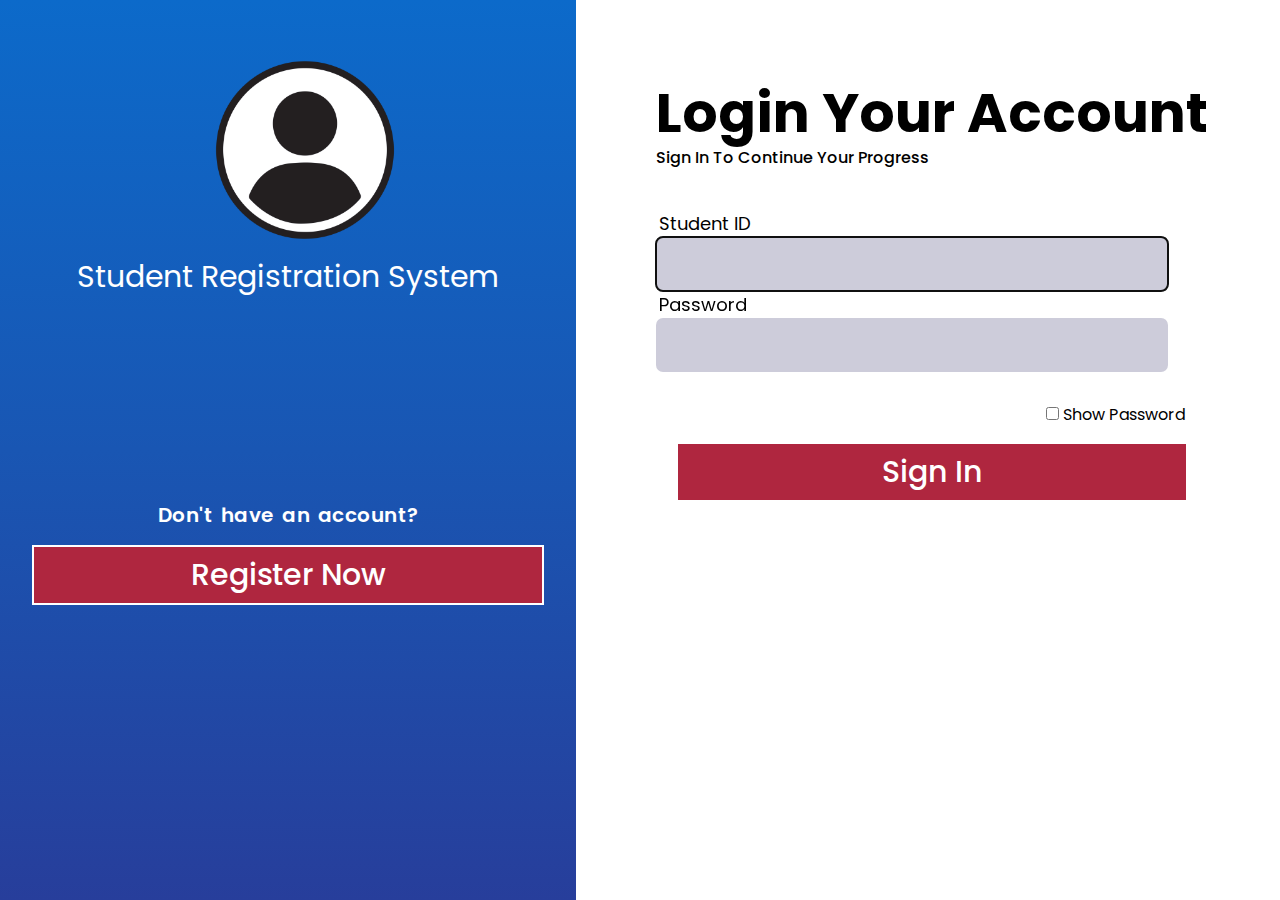
<file: login.html>
<!DOCTYPE html>
<html lang="en">
<head>
    <meta charset="UTF-8">
    <meta name="viewport" content="width=device-width, initial-scale=1.0">
    <title>Login Page</title>
 <link rel="stylesheet" href="./CSS Files/login.css">
</head>
<body>
    <main>
    <section-1>
    <div class="left">
        <div class="user">
            <img src="./images/user3.webp" alt="User Logo">
        </div>
        <div class="title">Student Registration System</div>
        <div class="sub">Don't have an account?</div>
        <a href="./Register.html" target="_blank"><div class="button">Register Now</div></a>
    </div>
    </section-1>

    <form action="server.php" method="get">
    <div class="right">
        <div class="login">Login Your Account</div>
        <small>Sign In To Continue Your Progress</small>
        
        <div class="data">
        <div class="label"><label for="id">Student ID</label></div>
        <input class="input" type="text" id="id" name="ID" required autofocus title="Enter Your Correct ID" pattern="[A-z]{3,10} [A-z]{3,10}">
        </div>

        <div class="label"><label for="password">Password</label></div>
        <input class="input" type="password" id="password" required title="Must Contain At Least One Number And One Uppercase And Lowercase Letter, And At Least 8 Or More Characters" pattern="(?=.*\d)(?=.*[a-z])(?=.*[A-Z]).{8,}">
        
        <div class="check">
            <input type="checkbox" id="check">
            <label for="check">Show Password</label>
        </div>

        <div class="sign">
            <div class="button">Sign In</div>
            <!-- <input type="submit" value="SignIn"> -->
            
        </div>
         </div>
         </form>
      
</section-2>
    </main>
</body>
</html>
</file>
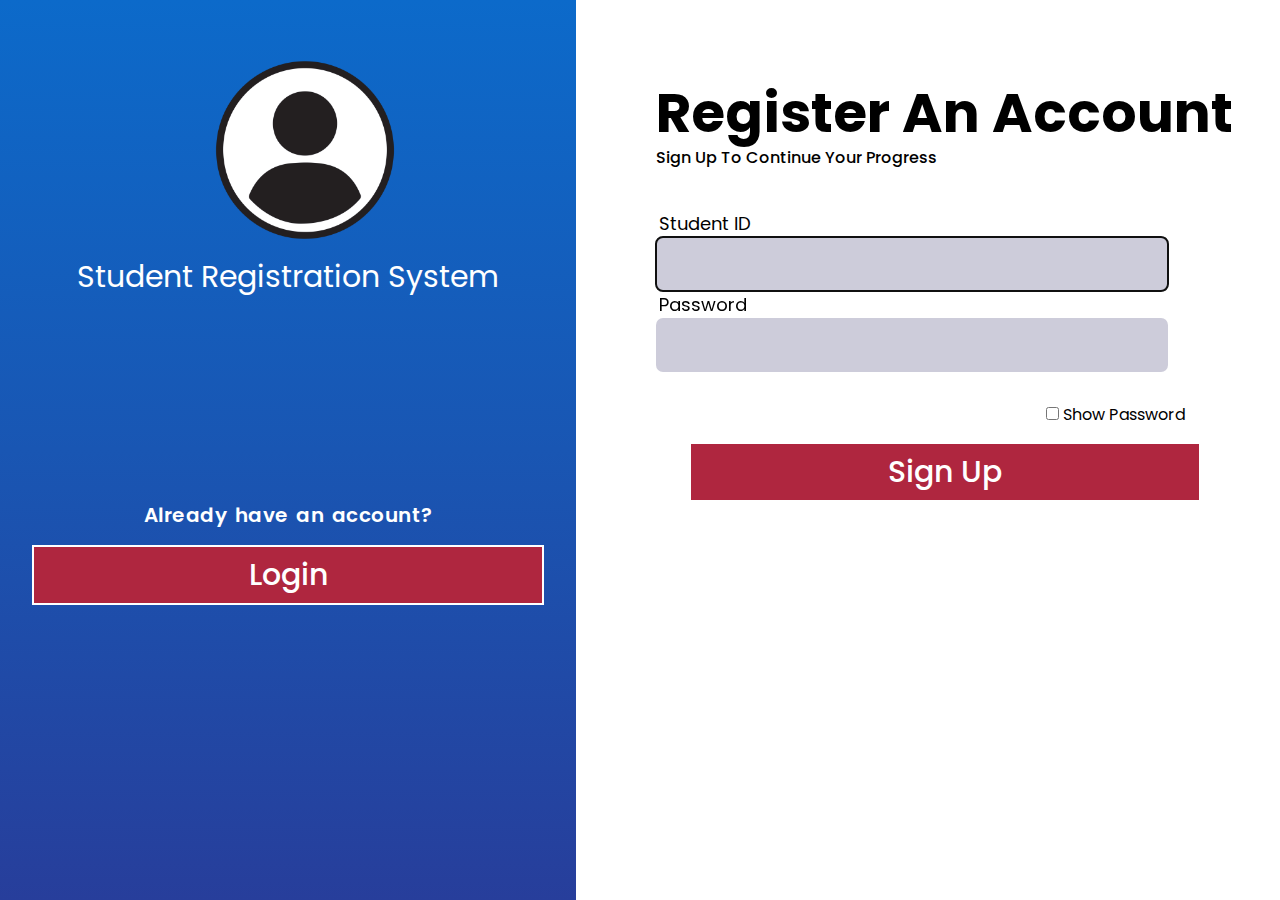
<file: Register.html>
<!DOCTYPE html>
<html lang="en">
<head>
    <meta charset="UTF-8">
    <meta name="viewport" content="width=device-width, initial-scale=1.0">
    <title>Register Your Account</title>
   <link rel="stylesheet" href="./CSS Files/register.css">
</head>
<body>
    <main>
    <section-1>
    <div class="left">
        <div class="user">
            <img src="./images/user3.webp" alt="User Logo">
        </div>
        <div class="title">Student Registration System</div>
        <div class="sub">Already have an account?</div>
        <a href="./login.html"><div class="button">Login</div></a>
    </div>
    </section-1>

    <form action="server.php" method="get">
    <div class="right">
        <div class="login">Register An Account</div>
        <small>Sign Up To Continue Your Progress</small>
        
        <div class="data">
        <div class="label"><label for="id">Student ID</label></div>
        <input class="input" name="userid" type="text" id="id" required autofocus title="Enter Your Correct ID" > 
        <!-- pattern="[A-z]{3,10} [A-z]{3,10}" -->
        </div>

        <div class="label"><label for="password">Password</label></div>
        <input class="input" name="password" type="password" id="password" required title="Must Contain At Least One Number And One Uppercase And Lowercase Letter, And At Least 8 Or More Characters" pattern="(?=.*\d)(?=.*[a-z])(?=.*[A-Z]).{8,}" >
        
        
        <div class="check">
            <input type="checkbox" id="check">
            <label for="check">Show Password</label>
        </div>

        <div class="sign">
            <div class="button">Sign Up</div>
             <!-- <input type="submit" value="Submit"> -->
        </div>
         </div>
         </form>
      
</section-2>
    </main>
</body>
</html>
</file>
<file: CSS Files/login.css>
@import url('https://fonts.googleapis.com/css2?family=Poppins:ital,wght@0,100;0,200;0,300;0,400;0,500;0,600;0,700;0,800;0,900;1,100;1,200;1,300;1,400;1,500;1,600;1,700;1,800;1,900&display=swap');

*{
    margin: 0;
    padding: 0;
    box-sizing: border-box;
}
main{
    display: flex;
}
.left{
    width: 45vw;
    height: 100vh;
    background: rgb(12,106,202);
    background: linear-gradient(180deg, rgba(12,106,202,1) 0%, rgba(25,86,179,1) 50%, rgba(39,62,155,1) 100%);

}
.user *{
    width: 300px;
    height: 200px;
    object-fit: contain;
    border-radius: 50%;
    margin-top: 50px;
    margin-left: 155px;
}
.title{
    display: flex;
    justify-content: center;
    color: white;
    font-family: 'poppins';
    font-size: 30px;
}
.sub{
    padding-top: 200px;
    color: white;
    display: flex;
    justify-content: center;
    font-weight: 600;
    font-size: 20px;
    font-family: 'poppins';
    word-spacing: 2px;
    letter-spacing: .5px;
}
.button{
    width: 40vw;
    height: 60px;
    border: 2px solid ;
    font-size: 30px;
    font-weight: 500;
    color: white;
    /* background-color:#a11730; */
    background-color:#af263f;
    font-family: 'poppins';
    display: flex;
    justify-content: center;
    align-items: center;
    margin: 15px auto;
    transition-duration: .5s;
    cursor: pointer;
}

.button:hover{
    color: white;
    background-color:#8f1b30;
    
}

/* ------------------------------------------------------------------------------------------------------------ */

.login{
margin: 80px 0px 0px 80px;
font-size: 55px;
font-family: 'poppins';
font-weight: bolder;
line-height: 65px;
}
small{
margin-left: 80px;
font-family: 'poppins';
font-size: 16px;
font-weight: 500;
}
.input{
width: 40vw;
height: 6vh;
background-color: #cdccda;
border: none;
border-radius: 7px 7px;
margin-left: 80px;
font-size: 25px;
text-indent: 10px;
}
.data{
margin-top: 40px;
}
.label{
text-indent: 3px;
font-size: 18px;
padding-left: 80px;
font-family: 'poppins';
}
.check{
margin: 30px 0px 0px 470px;
font-family: 'poppins';

}
.sign{
margin: 10px 0px 0px 80px;
}
input:valid{
background-color: #b9b8c4;
}
a{
text-decoration: none;
color: white;
}
a:hover{
color: black;
}
</file>
<file: CSS Files/register.css>
@import url('https://fonts.googleapis.com/css2?family=Poppins:ital,wght@0,100;0,200;0,300;0,400;0,500;0,600;0,700;0,800;0,900;1,100;1,200;1,300;1,400;1,500;1,600;1,700;1,800;1,900&display=swap');

*{
    margin: 0;
    padding: 0;
    box-sizing: border-box;
}
main{
    display: flex;
}
.left{
    width: 45vw;
    height: 100vh;
    background: rgb(12,106,202);
    background: linear-gradient(180deg, rgba(12,106,202,1) 0%, rgba(25,86,179,1) 50%, rgba(39,62,155,1) 100%);

   
}
.user *{
    width: 300px;
    height: 200px;
    object-fit: contain;
    border-radius: 50%;
    margin-top: 50px;
    margin-left: 155px;
}
.title{
    display: flex;
    justify-content: center;
    color: white;
    font-family: 'poppins';
    font-size: 30px;
}
.sub{
    padding-top: 200px;
    color: white;
    display: flex;
    justify-content: center;
    font-weight: 600;
    font-size: 20px;
    font-family: 'poppins';
    word-spacing: 2px;
    letter-spacing: .5px;
}
.button{
    width: 40vw;
    height: 60px;
    border: 2px solid ;
    font-size: 30px;
    font-weight: 500;
    color: white;
    background-color:#af263f;
    font-family: 'poppins';
    display: flex;
    justify-content: center;
    align-items: center;
    margin: 15px auto;
    transition-duration: .5s;
    cursor: pointer;
}
.button:hover{
    color: white;
    background-color:#8f1b30;
   
}

/* ------------------------------------------------------------------------------------------------------------ */

.login{
margin: 80px 0px 0px 80px;
font-size: 55px;
font-family: 'poppins';
font-weight: bolder;
line-height: 65px;
}
small{
margin-left: 80px;
font-family: 'poppins';
font-size: 16px;
font-weight: 500;
}
.input{
width: 40vw;
height: 6vh;
background-color: #cdccda;
border: none;
border-radius: 7px 7px;
margin-left: 80px;
font-size: 25px;
text-indent: 10px;

}
.data{
margin-top: 40px;
}
.label{
text-indent: 3px;
font-size: 18px;
padding-left: 80px;
font-family: 'poppins';
}
.check{
margin: 30px 0px 0px 470px;
font-family: 'poppins';

}
.sign{
margin: 10px 0px 0px 80px;
}
input:valid{
background-color: #b9b8c4;
}
a{
text-decoration: none;
color: white;
}
a:hover{
color: black;
}
</file>
